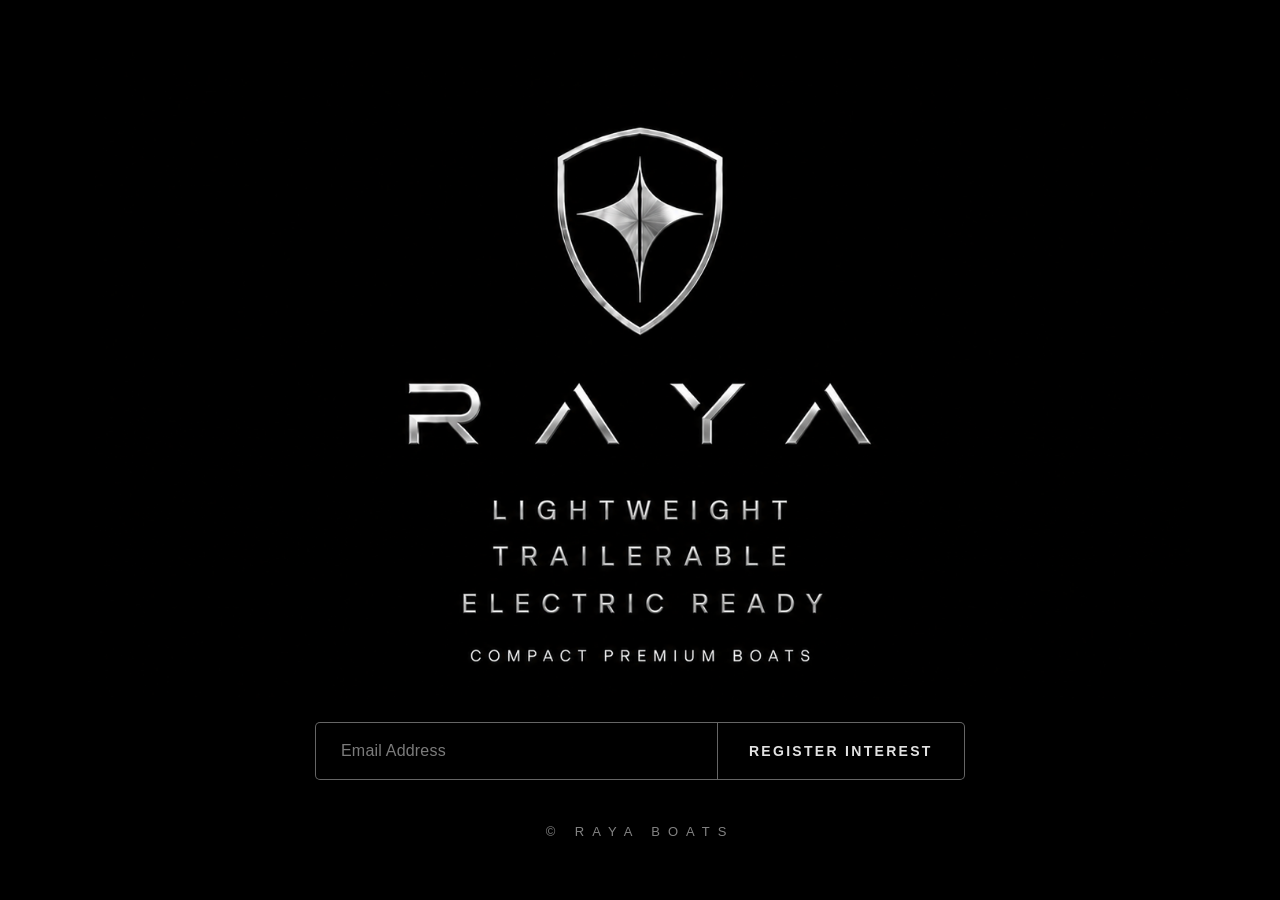
<file: index.html>
<!doctype html>
<html lang="en">
<head>
  <meta charset="utf-8">
  <meta name="viewport" content="width=device-width, initial-scale=1">
  <title>RAYA Boats</title>
  <meta name="description" content="RAYA Boats — lightweight, trailerable, electric ready compact premium boats. Coming soon.">
  <meta name="theme-color" content="#000000">

  <link rel="icon" href="assets/favicon.ico">
  <link rel="icon" type="image/png" sizes="48x48" href="assets/favicon-48x48.png">
  <link rel="icon" type="image/png" sizes="32x32" href="assets/favicon-32x32.png">
  <link rel="icon" type="image/png" sizes="16x16" href="assets/favicon-16x16.png">
  <link rel="apple-touch-icon" href="assets/apple-touch-icon.png">

  <link rel="preconnect" href="https://formspree.io">
  <link rel="stylesheet" href="style.css">
</head>
<body>
  <main class="page" aria-label="RAYA Boats landing page">
    <section class="landing">
      <img class="hero" src="assets/raya-hero-clean.png" alt="RAYA Boats — Lightweight, Trailerable, Electric Ready. Compact Premium Boats. Coming Soon.">

      <form class="interest-form" action="https://formspree.io/f/mykvjnag" method="POST">
        <label class="sr-only" for="email">Email address</label>
        <input id="email" name="email" type="email" autocomplete="email" placeholder="Email Address" required>
        <input type="text" name="_gotcha" class="honeypot" tabindex="-1" autocomplete="off">
        <input type="hidden" name="_subject" value="New RAYA Boats registration interest">
        <button type="submit">REGISTER INTEREST</button>
      </form>

      <p class="copyright">© RAYA BOATS</p>
    </section>
  </main>
</body>
</html>
</file>
<file: style.css>
* {
  box-sizing: border-box;
}

html,
body {
  margin: 0;
  min-height: 100%;
  background: #000;
}

body {
  font-family: Arial, Helvetica, sans-serif;
  color: #fff;
}

.page {
  min-height: 100svh;
  background: #000;
  display: flex;
  align-items: center;
  justify-content: center;
  padding: 18px 24px 28px;
}

.landing {
  width: min(100%, 1600px);
  display: flex;
  flex-direction: column;
  align-items: center;
}

.hero {
  width: min(100%, 1600px);
  max-height: 72svh;
  object-fit: contain;
  display: block;
  user-select: none;
  pointer-events: none;
}

.interest-form {
  width: min(650px, 78vw);
  height: 58px;
  display: grid;
  grid-template-columns: 1.62fr 1fr;
  border: 1px solid rgba(180, 180, 180, 0.56);
  border-radius: 5px;
  overflow: hidden;
  background: rgba(0, 0, 0, 0.02);
  margin-top: 22px;
}

.interest-form input,
.interest-form button {
  appearance: none;
  border: 0;
  background: transparent;
  color: rgba(245, 245, 245, 0.92);
  height: 100%;
  outline: none;
  font-family: Arial, Helvetica, sans-serif;
}

.interest-form input {
  padding: 0 25px;
  font-size: 16px;
  letter-spacing: 0.2px;
}

.interest-form input::placeholder {
  color: rgba(150, 150, 150, 0.82);
}

.interest-form button {
  border-left: 1px solid rgba(180, 180, 180, 0.56);
  cursor: pointer;
  font-size: 14px;
  letter-spacing: 2.3px;
  font-weight: 600;
  transition: background 220ms ease, color 220ms ease;
}

.interest-form button:hover,
.interest-form button:focus-visible {
  background: rgba(255, 255, 255, 0.08);
  color: #fff;
}

.copyright {
  margin: 44px 0 0;
  color: rgba(180, 180, 180, 0.72);
  font-size: 13px;
  letter-spacing: 8px;
  text-align: center;
}

.honeypot {
  display: none !important;
}

.sr-only {
  position: absolute;
  width: 1px;
  height: 1px;
  padding: 0;
  margin: -1px;
  overflow: hidden;
  clip: rect(0, 0, 0, 0);
  white-space: nowrap;
  border: 0;
}

@media (max-width: 760px) {
  .page {
    padding: 14px 12px 24px;
    align-items: flex-start;
  }

  .hero {
    width: 150vw;
    max-width: none;
    margin-left: 0;
    max-height: none;
  }

  .interest-form {
    width: min(92vw, 650px);
    grid-template-columns: 1fr;
    height: auto;
    margin-top: 18px;
  }

  .interest-form input,
  .interest-form button {
    height: 52px;
  }

  .interest-form button {
    border-left: 0;
    border-top: 1px solid rgba(180, 180, 180, 0.56);
  }

  .copyright {
    font-size: 11px;
    letter-spacing: 5px;
    margin-top: 34px;
  }
}
</file>
